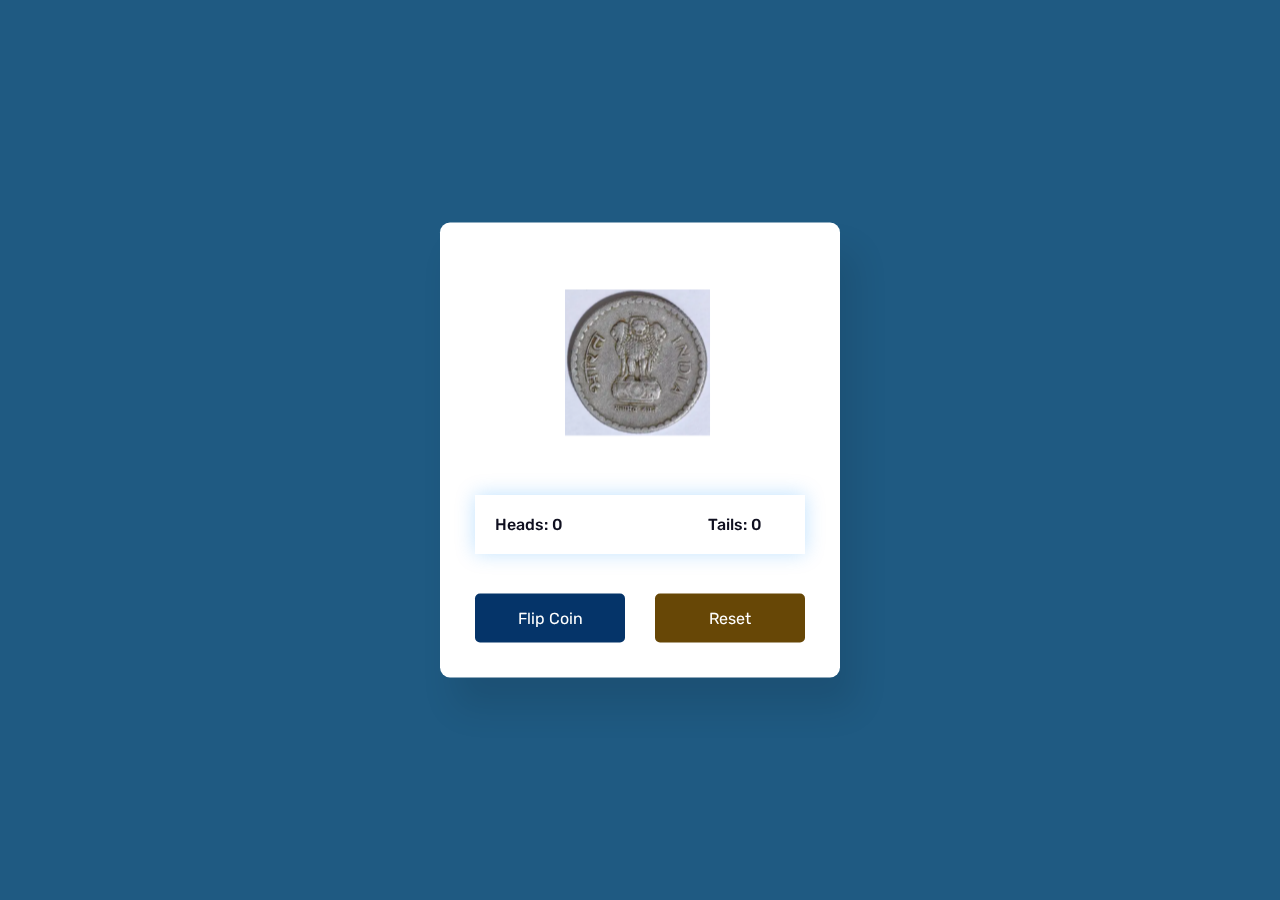
<file: Coin_Flip_Game/index.html>
<!DOCTYPE html>
<html lang="en">
<head>
  <!-- Design by foolishdeveloper.com -->
    <meta name="viewport" content="width=device-width, initial-scale=1.0">
    <title>Flip A Coin</title>
    <!--Google Fonts-->
    <link href="https://fonts.googleapis.com/css2?family=Rubik:wght@400;500&display=swap" rel="stylesheet">
    <!--Stylesheet-->
  <style media="screen">
    *{
    padding: 0;
    margin: 0;
    box-sizing: border-box;
    font-family: "Rubik",sans-serif;
}
body{
    height: 100%;
    background: #1f5a82;
}
.container{
    background-color: #ffffff;
    width: 400px;
    padding: 35px;
    position: absolute;
    transform: translate(-50%,-50%);
    top: 50%;
    left: 50%;
    box-shadow: 15px 30px 35px rgba(0,0,0,0.1);
    border-radius: 10px;
    -webkit-perspective: 300px;
    perspective: 300px;
}
.stats{
    display: flex;
    color: #101020;
    font-weight: 500;
    padding: 20px;
    margin-bottom: 40px;
    margin-top: 55px;
    box-shadow: 0 0 20px rgba(0,139,253,0.25);

}
.stats p:nth-last-child(1){
  margin-left: 50%;
}
.coin{
    height: 150px;
    width: 150px;
    position: relative;
    margin: 32px auto;
    -webkit-transform-style: preserve-3d;
            transform-style: preserve-3d;
}
.coin img{
    width: 145px;
}
.heads,.tails{
    position: absolute;
    width: 100%;
    height: 100%;
    -webkit-backface-visibility: hidden;
            backface-visibility: hidden;
}
.tails{
    transform: rotateX(180deg);
}
@keyframes spin-tails{
    0%{
        transform: rotateX(0);
    }
    100%{
        transform: rotateX(1980deg);
    }
}
@keyframes spin-heads{
    0%{
        transform: rotateX(0);
    }
    100%{
        transform: rotateX(2160deg);
    }
}
.buttons{
    display: flex;
    justify-content: space-between;
}
button{
    width: 150px;
    padding: 15px 0;
    border: none;
    font-size: 16px;
    border-radius: 5px;
    cursor: pointer;
}
#flip-button{
    background-color: #053469;
    color: #ffffff;
}
#flip-button:disabled{
    background-color: #e1e0ee;
    border-color: #e1e0ee;
    color: #101020;
}
#reset-button{
    background-color: #674706;
    color: white;
}
  </style>
</head>
<body>
    <div class="container">

        <div class="coin" id="coin">
            <div class="heads">
                <img src="images/Heads.png">
            </div>
            <div class="tails">
                <img src="images/Tails.png">
            </div>
        </div>
         <div class="stats">
             <p id="heads-count">Heads: 0</p>
             <p id="tails-count">Tails: 0</p>
         </div>
        <div class="buttons">
            <button id="flip-button">
                Flip Coin
            </button>
            <button id="reset-button">
                Reset
            </button>
        </div>
    </div>
    <!--Script-->
  <script type="text/javascript">
let heads = 0;
let tails = 0;
let coin = document.querySelector(".coin");
let flipBtn = document.querySelector("#flip-button");
let resetBtn = document.querySelector("#reset-button");

flipBtn.addEventListener("click", () => {
    let i = Math.floor(Math.random() * 2);
    coin.style.animation = "none";
    if(i){
        setTimeout(function(){
            coin.style.animation = "spin-heads 3s forwards";
        }, 100);
        heads++;
    }
    else{
        setTimeout(function(){
            coin.style.animation = "spin-tails 3s forwards";
        }, 100);
        tails++;
    }
    setTimeout(updateStats, 3000);
    disableButton();
});
function updateStats(){
    document.querySelector("#heads-count").textContent = `Heads: ${heads}`;
    document.querySelector("#tails-count").textContent = `Tails: ${tails}`;
}
function disableButton(){
    flipBtn.disabled = true;
    setTimeout(function(){
        flipBtn.disabled = false;
    },3000);
}
resetBtn.addEventListener("click",() => {
    coin.style.animation = "none";
    heads = 0;
    tails = 0;
    updateStats();
});
  </script>
</body>
</html>
</file>
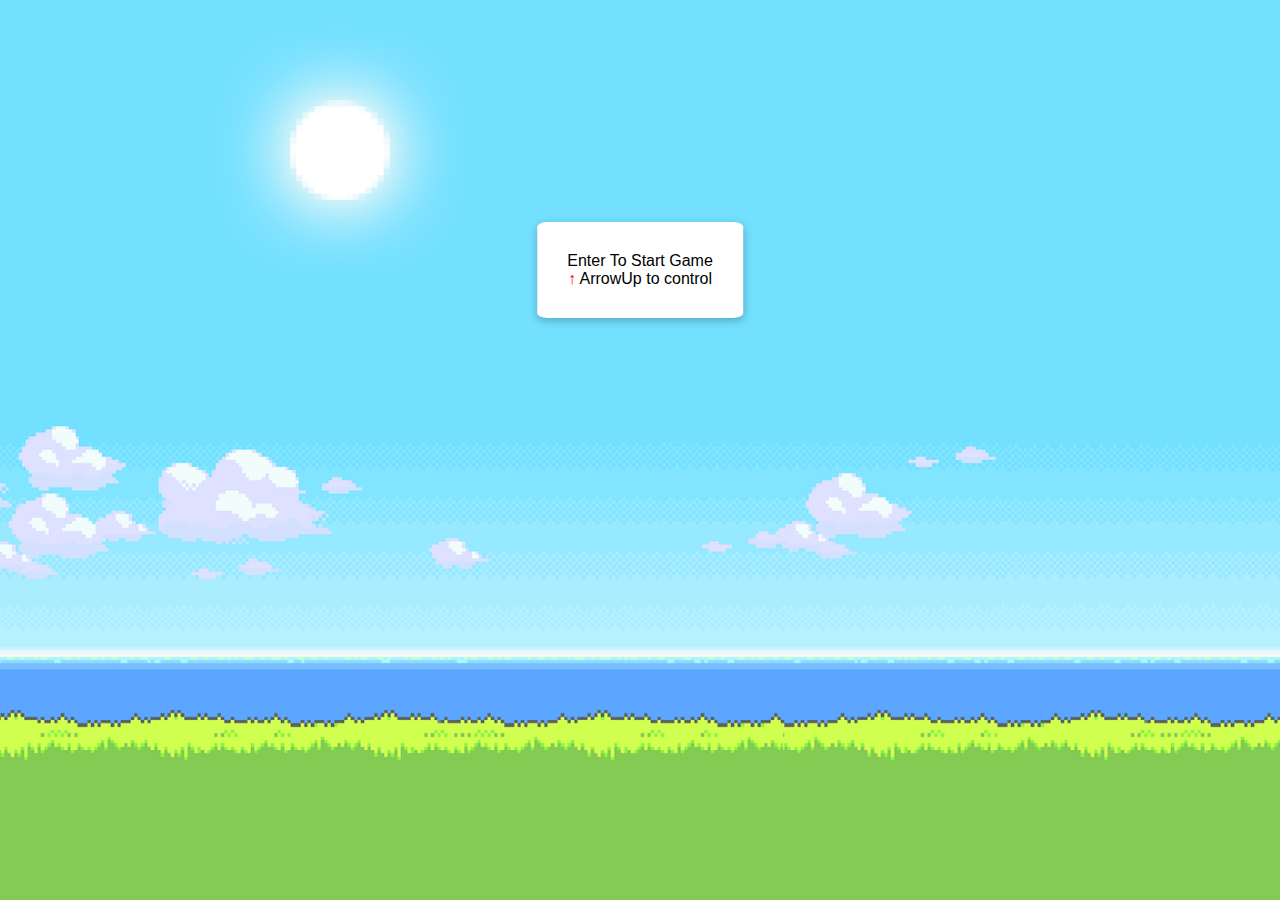
<file: Flappy_Bird_Game/index.html>
<!DOCTYPE html>
<html lang="en">
<head>
    <meta charset="UTF-8">
    <meta name="viewport" content="width=device-width, initial-scale=1.0">
    <title>Flappy Bird Game</title>
    <link rel="stylesheet" href="style.css">
    <script src="script.js" defer></script>
</head>
<body>
    <div class="background"></div>
    <img src="images/Bird.png" alt="invalid-img" class="bird" id="bird-1">
    <div class="message">
        Enter To Start Game <p><span style="color: red;">&uarr;</span> ArrowUp to control</p>
    </div>
    <div class="score">
        <span class="score_title"></span>
        <span class="score_val"></span>
    </div>
</body>
</html>
</file>
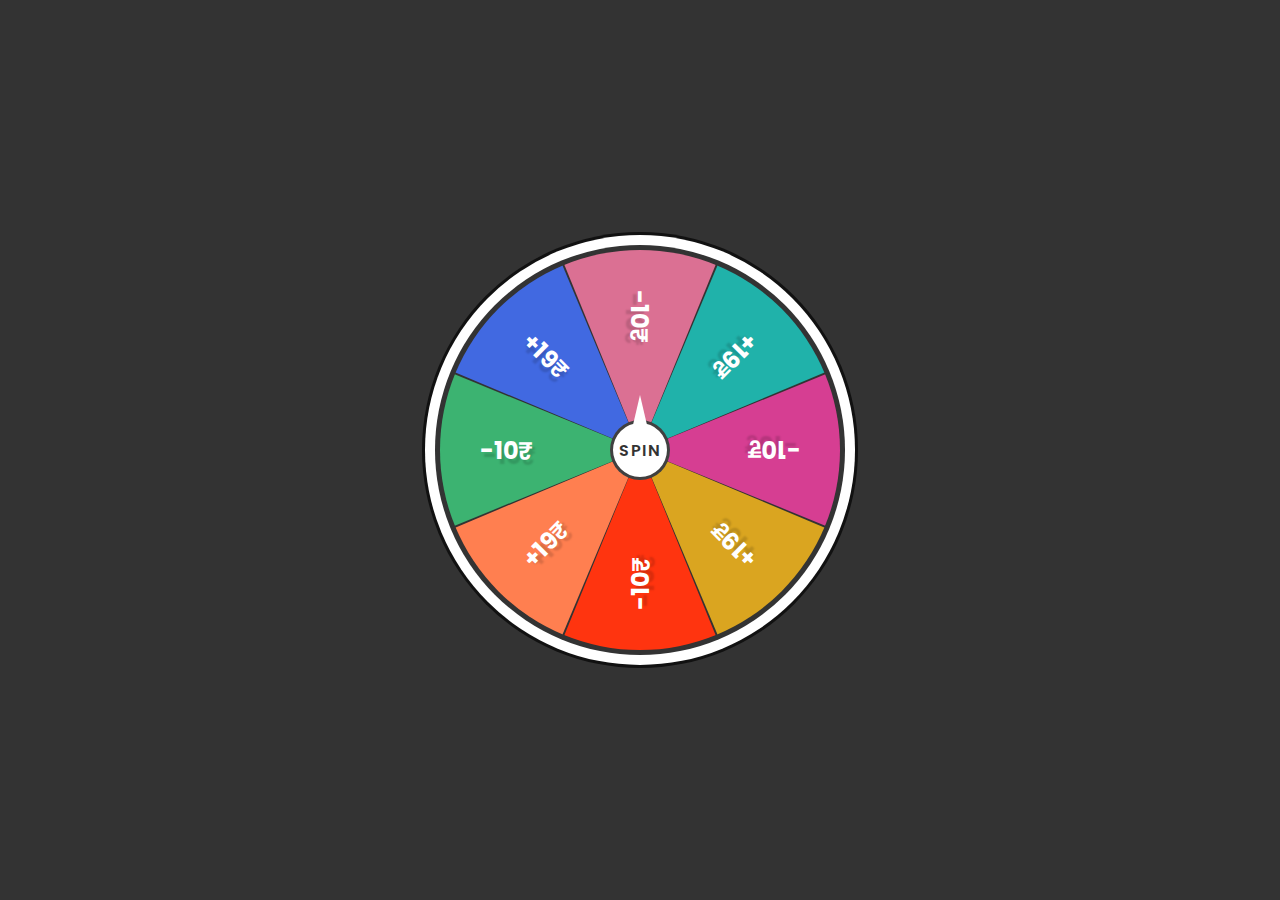
<file: Spin_Wheel_Game/index.html>
<!DOCTYPE html>
<html lang="en">
<head>
    <meta charset="UTF-8">
    <meta name="viewport" content="width=device-width, initial-scale=1.0">
    <title>Spin And Win</title>
    <link rel="stylesheet" href="style.css">
</head> 
<body>
    <div class="container">
        <div class="spinBtn">Spin</div>
        <div class="wheel">
            <div class="number" style="--i:1;--clr:#db7093;"><span>-10</span></div>
            <div class="number" id="plus" style="--i:2;--clr:#20b2aa;"><span>+19</span></div>
            <div class="number" style="--i:3;--clr:#d63e92;"><span>-10</span></div>
            <div class="number" id="plus" style="--i:4;--clr:#daa520;"><span>+19</span></div>
            <div class="number" style="--i:5;--clr:#ff340f;"><span>-10</span></div>
            <div class="number" id="plus" style="--i:6;--clr:#ff7f50;"><span>+19</span></div>
            <div class="number" style="--i:7;--clr:#3cb371;"><span>-10</span></div>
            <div class="number" id="plus" style="--i:8;--clr:#4169e1;"><span>+19</span></div>
        </div>
    </div>
  <script src="script.js"></script>
</body>
</html>
</file>
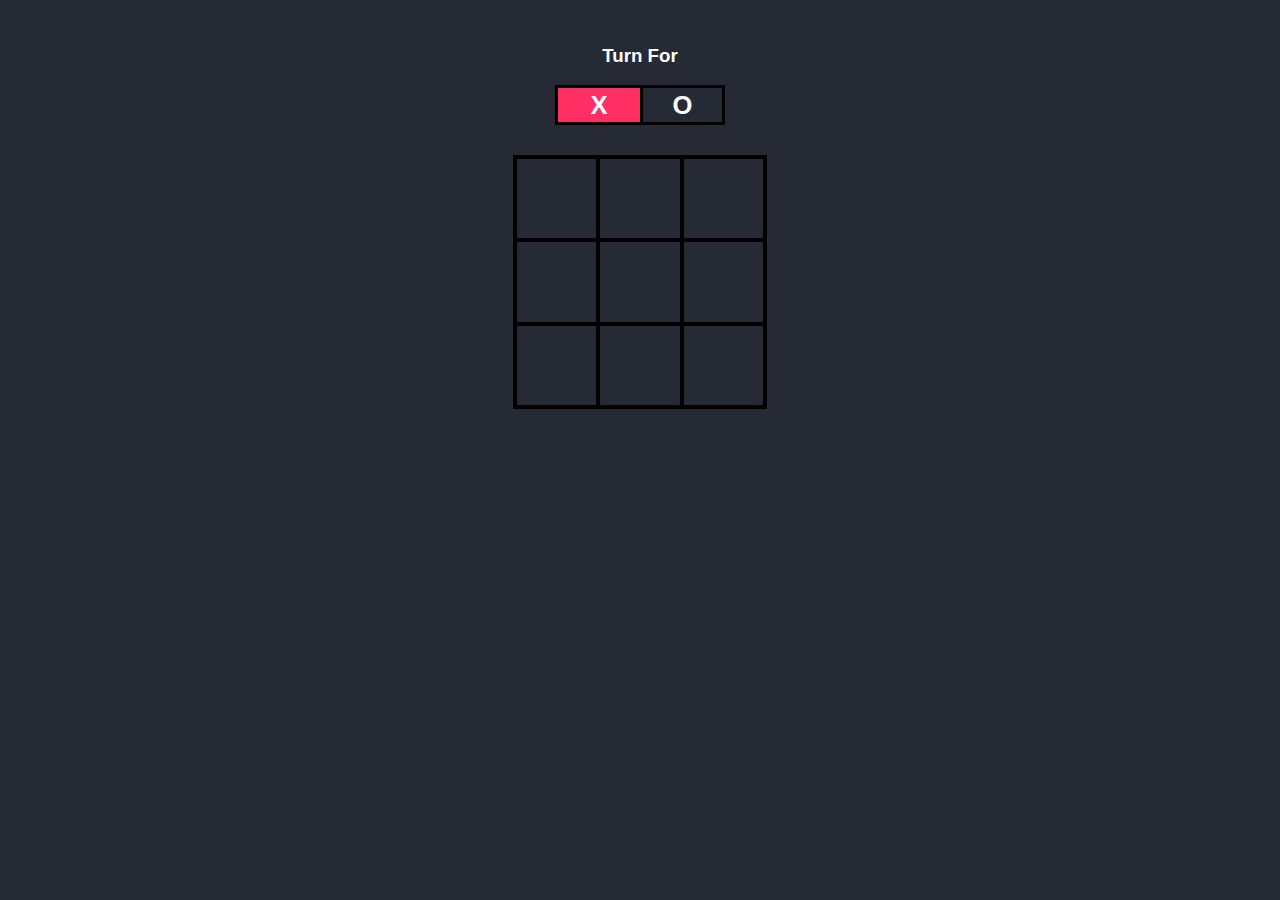
<file: Tic_Tak_Toe_Game/index.html>
<!DOCTYPE html>
<html lang="en">
<head>
    <meta charset="UTF-8">
    <meta name="viewport" content="width=device-width, initial-scale=1.0">
    <title>Tic_Tak_Toe Design Game Using HTML,CSS and Javascript</title>
    <link rel="stylesheet" href="style.css">
</head>
<body>
   <div class="turn-container">
     <h3>Turn For</h3>
     <div class="turn-box align">X</div>
     <div class="turn-box align">O</div>
     <div class="bg"></div>
   </div> 
   <div class="main-grid">
    <div class="box align">0</div>
    <div class="box align">1</div>
    <div class="box align">2</div>
    <div class="box align">3</div>
    <div class="box align">4</div>
    <div class="box align">5</div>
    <div class="box align">6</div>
    <div class="box align">7</div>
    <div class="box align">8</div>
   </div>
   <h2 id="results"></h2>
   <button id="play-again">Play Again</button>



    <script src="script.js"></script>
</body>
</html>
</file>
<file: Flappy_Bird_Game/style.css>
*{
    margin: 0;
    padding: 0;
    box-sizing: border-box;
    font-family: Arial, Helvetica, sans-serif;
}
.background{
    height: 100vh;
    width: 100vw;
    background: url(images/background-img.png) no-repeat center center fixed;
    -webkit-background-size: cover;
    -moz-background-size: cover;
    -o-background-size: cover;
    background-size: cover;
}
.bird{
    height: 100px;
    width: 130px;
    position: fixed;
    top: 40vh;
    left: 30vw;
    z-index: 100;
}
.pipe_sprite{
    position: fixed;
    top: 40vh;
    left: 100vw;
    height: 100vh;
    width: 6vw;
    background: radial-gradient(lightgreen 50%, green);
    border: 5px solid black;
}
.message{
    position: absolute;
    z-index: 10;
    color: black;
    top: 30%;
    left: 50%;
    transform: translate(-50%, -50%);
    text-align: center;
}
.messageStyle{
    background: white;
    padding: 30px;
    box-shadow: rgba(0, 0, 0, 0.24) 0px 3px 8px;
    border-radius: 5%;
}
.score{
    position: fixed;
    z-index: 10;
    height: 10vh;
    font-size: 10vh;
    font-weight: 100;
    color: white;
    -webkit-text-stroke-width: 2px;
    -webkit-text-stroke-color: black;
    top: 0;
    left: 0;
    margin: 10px;
}
.score_val{
    color: gold;
    font-weight: bold;
}
@media only screen and (max-width : 1080px){
      .message{
        font-size: 50px;
        top: 50%;
        white-space: nowrap;
      }
      .score{
        font-size: 8vh;
      }
      .bird{
        width: 120px;
        height: 90px;
      }
      .pipe_sprite{
        width: 14vw;
      }
}
</file>
<file: Spin_Wheel_Game/style.css>
@import url('https://fonts.googleapis.com/css?family=Poppins:200,300,400,500,600,700,800,900&display=swap');
*
{
    margin: 0;
    padding: 0;
    box-sizing: border-box;
    font-family: 'Poppins' , sans-serif;
}
body{
    display: flex;
    justify-content: center;
    align-items: center;
    min-height: 100vh;
    background: #333;
}
.container{
    position: relative;
    width: 400px;
    height: 400px;
    display: flex;
    justify-content: center;
    align-items: center;      
}
.container .spinBtn{
    position: absolute;
    width: 60px;
    height: 60px;
    background: #fff;
    border-radius: 50%;
    z-index: 10;
    display: flex;
    justify-content: center;
    align-items: center;
    text-transform: uppercase;
    font-weight: 600;
    color: #333;
    letter-spacing: 0.1em;
    border: 3px solid rgba(0, 0, 0, 0.75);
    cursor: pointer;
    user-select: none;
}
.container .spinBtn::before{
    content: '';
    position: absolute;
    top: -28px;
    width: 20px;
    height: 30px;
    background: #fff;
    clip-path: polygon(50% 0%, 15% 100%, 85% 100%);
}
.container .wheel{
    position: absolute;
    top: 0;
    left: 0;
    width: 100%;
    height: 100%;
    background: #333;
    border-radius: 50%;
    overflow: hidden;
    box-shadow: 0 0 0 5px #333,
    0 0 0 15px #fff,
    0 0 0 18px #111;
    transition: transform 20s ease-in-out;
}
.container .wheel .number{
    position: absolute;
    width: 50%;
    height: 50%;
    background: var(--clr);
    transform-origin: bottom right;
    transform: rotate(calc(45deg * var(--i)));
    clip-path: polygon(0 0,58% 0,100% 100%,0 58%);
    display: flex;
    justify-content: center;
    align-items: center;
    user-select: none;
    cursor: pointer;
}
.container .wheel .number span{
    position: relative;
    transform: rotate(45deg);
    font-size: 1.5em;
    font-weight: 700;
    color: #fff;
    text-shadow: 3px 5px 2px rgba(0, 0, 0, 0.15);
}
.container .wheel .number span::after{
    content: '₹';
    position: absolute;
    font-weight: 600;
}
</file>
<file: Tic_Tak_Toe_Game/style.css>
*{
    color: white;
    font-family: sans-serif;
    transition: 0.2s ease-in-out;
    user-select: none;
}

.align{
    display: flex;
    justify-content: center;
    align-items: center;
}

body{
    background-color: #252A34;
    margin: 0;
    padding: 0;
    width: 100vw;
    text-align: center;
    padding-top: 5vh;
}

.turn-container{
    width: 170px;
    height: 80px;
    margin: auto;
    display: grid;
    grid-template-columns: 1fr 1fr;
    grid-template-rows: 1fr 1fr;
    position: relative;
}

.turn-container h3{
    margin: 0;
    grid-column-start: 1;
    grid-column-end: 3;
}

.turn-container .turn-box{
    border: 3px solid #000;
    font-size: 1.6rem;
    font-weight: 700;
}

.turn-container .turn-box:nth-child(even){
    border-right: none;
}

.bg{
    position: absolute;
    bottom: 0;
    left: 0;
    width: 85px;
    height: 40px;
    background-color: #FF2E63;
    z-index: -1;
}

.main-grid{
    display: grid;
    grid-template-columns: repeat(3, 1fr);
    grid-template-rows: repeat(3, 1fr);
    height: 250px;
    width: 250px;
    margin: 30px auto;
    border: 2px solid #000;
}

.box{
    cursor: pointer;
    font-size: 2rem;
    font-weight: 700;
    border: 2px solid #000;
}

.box:hover{
    background-color: #FF2E63;
}

#play-again{
    background-color: #FF2E63;
    padding: 10px 30px;
    border: none;
    font-size: 1.2rem;
    border-radius: 5px;
    cursor: pointer;
    display: none;
}

#play-again:hover{
    padding: 10px 40px;
    background-color: #08D9D6;
    color: #000;
}
</file>
